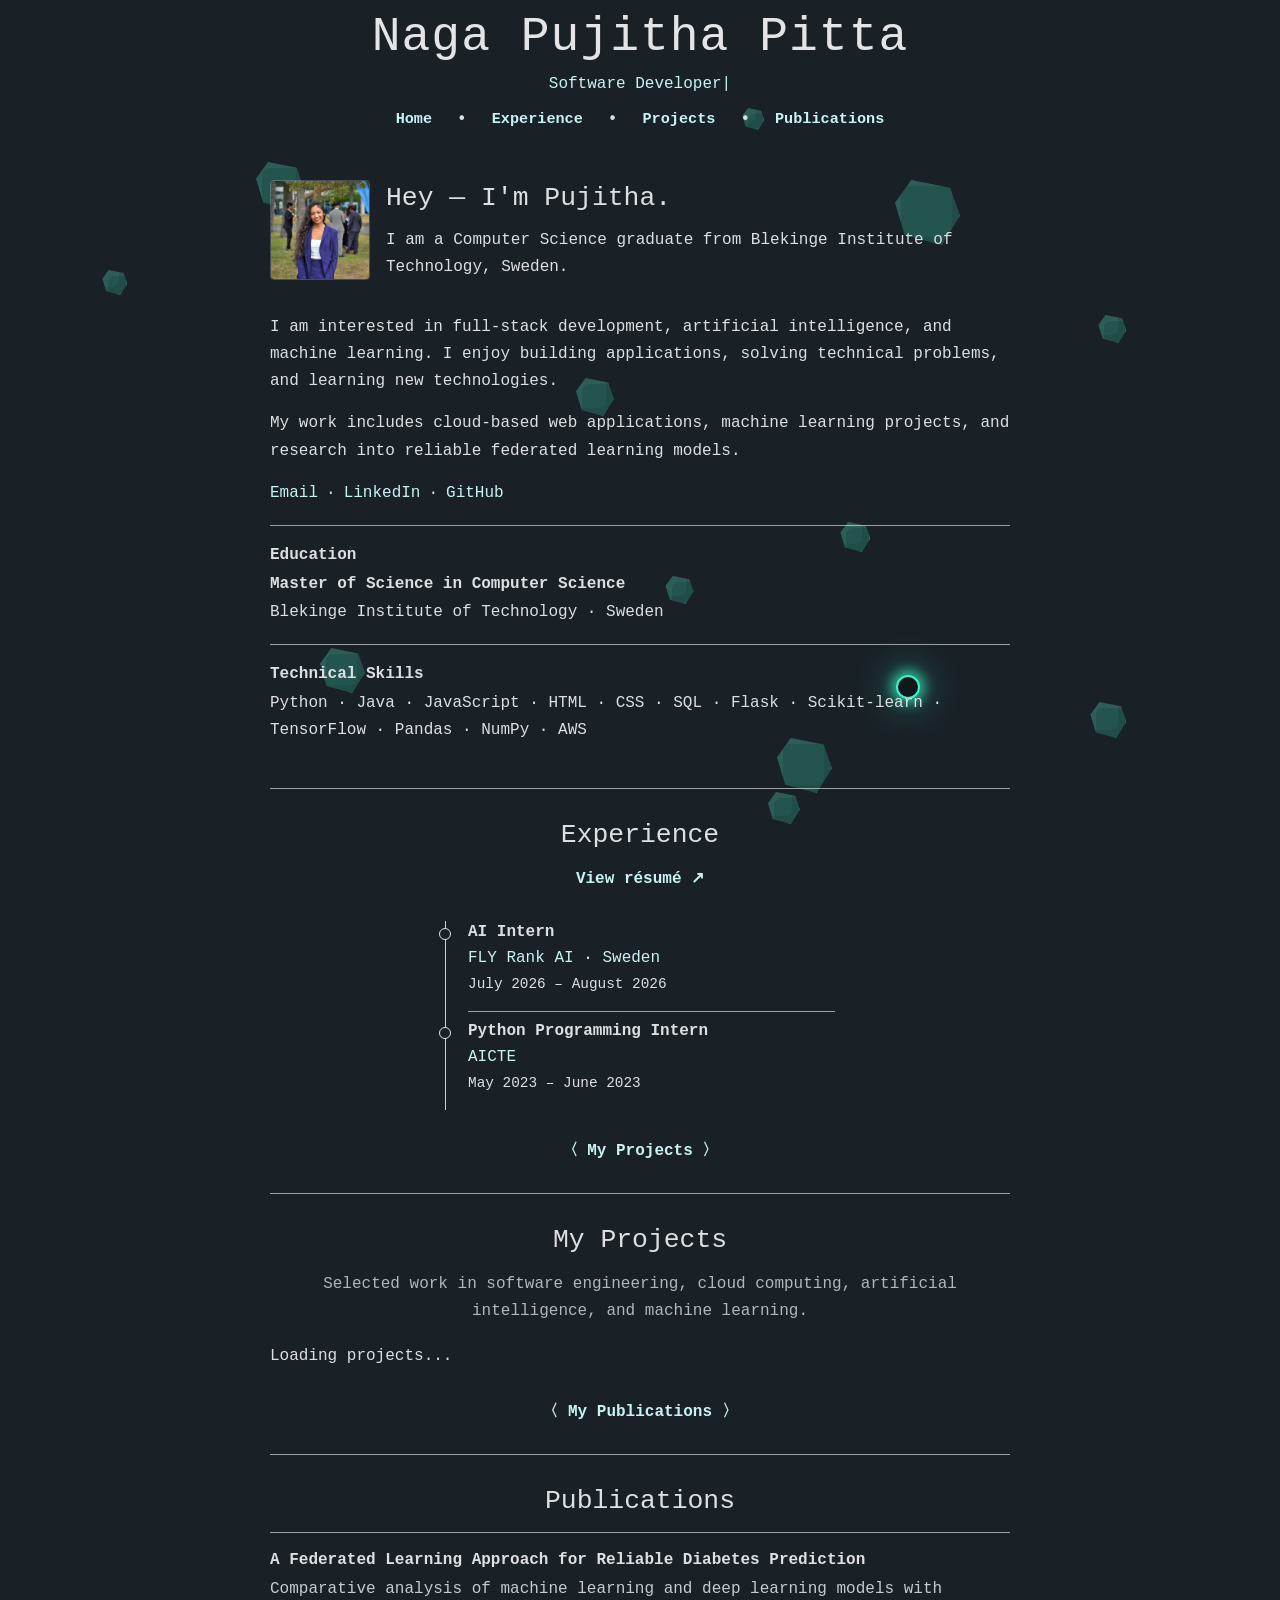
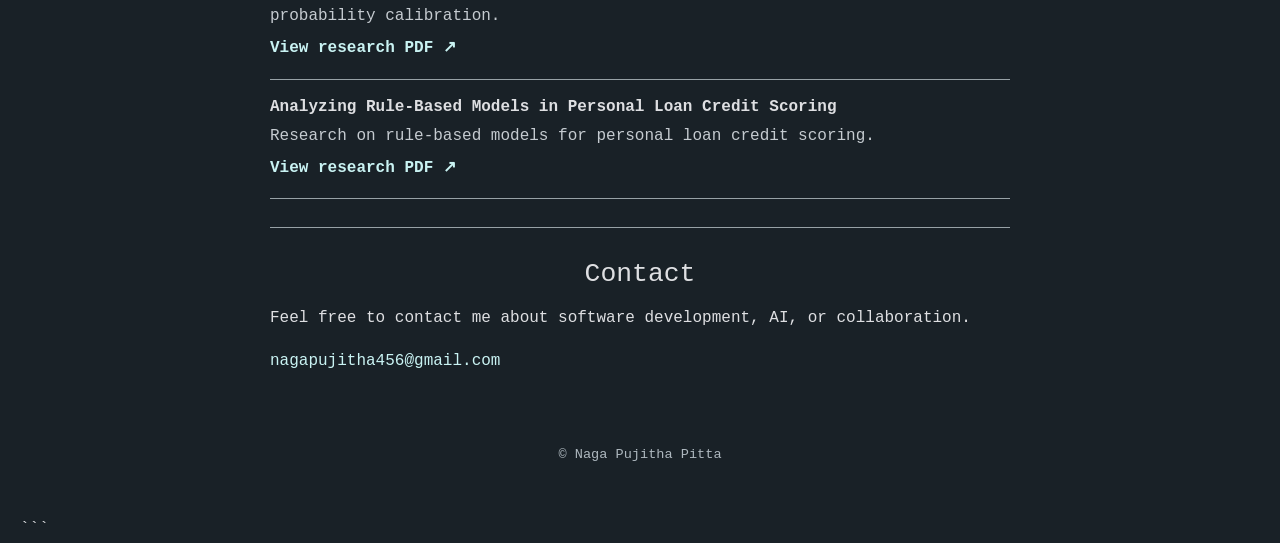
<file: index.html>
<!DOCTYPE html>
<html lang="en">
<head>
    <meta charset="UTF-8">
    <meta name="viewport" content="width=device-width, initial-scale=1.0">
    <title>My Portfolio</title>
    <meta http-equiv="refresh" content="0; url=lesson-01/">
</head>
<body>
    <p>Opening my portfolio...</p>
    <p>
        If you are not redirected,
        <a href="lesson-01/">click here to view my portfolio</a>.
    </p>
</body>
</html>
</file>
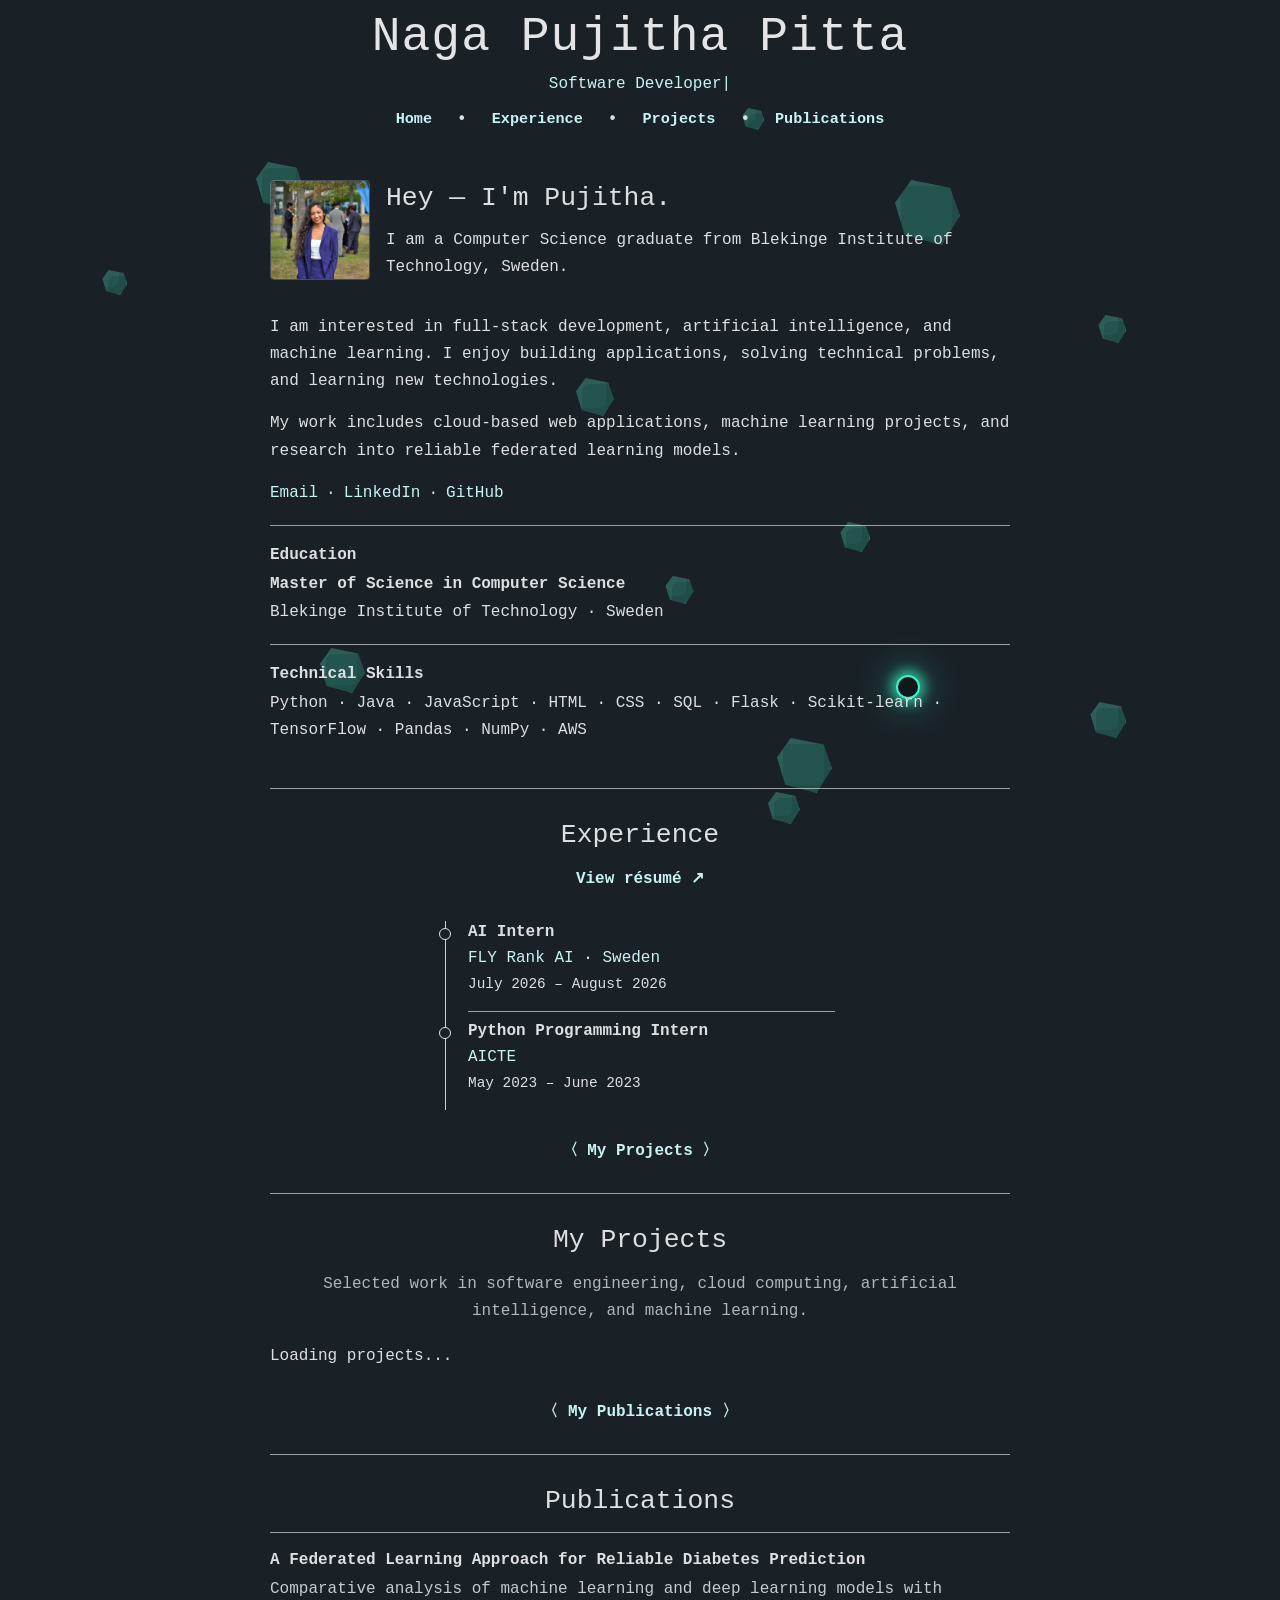
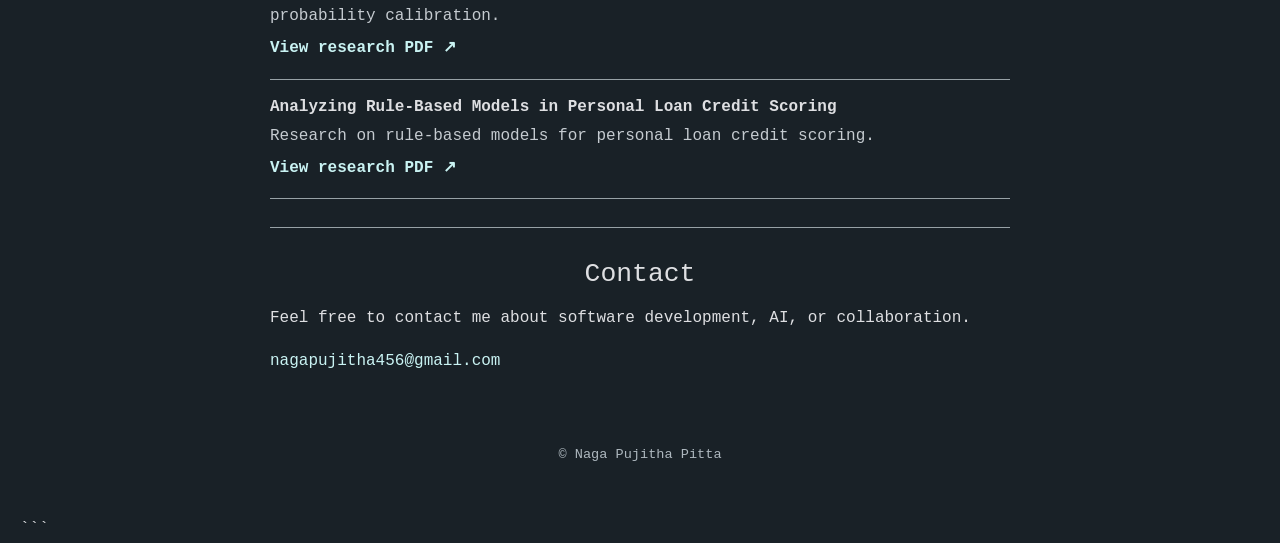
<file: lesson-01/index.html>
<!DOCTYPE html>
<html lang="en">
<head>
    <meta charset="UTF-8">
    <meta name="viewport" content="width=device-width, initial-scale=1.0">
    <meta name="description" content="Naga Pujitha Pitta's software development and AI portfolio">
    <title>Pujitha Portfolio</title>
    <link rel="stylesheet" href="Style.css">
</head>
<body>

    <!-- Animated background -->
    <div class="background-shapes" aria-hidden="true">
        <span></span><span></span><span></span><span></span>
        <span></span><span></span><span></span><span></span>
        <span></span><span></span><span></span><span></span>
    </div>

    <!-- Glowing cursor -->
    <div class="glow-cursor" aria-hidden="true"></div>

    <!-- Header -->
    <header class="hero" id="home">
        <h1>Naga Pujitha Pitta</h1>
        <p class="hero-subtitle">
            <span id="roleText">Software Developer</span><span class="typing-cursor">|</span>
        </p>
    </header>

    <!-- Navigation -->
    <nav>
        <a href="#home">Home</a>
        <span class="nav-dot">•</span>
        <a href="#experience">Experience</a>
        <span class="nav-dot">•</span>
        <a href="#projects">Projects</a>
        <span class="nav-dot">•</span>
        <a href="#publications">Publications</a>
    </nav>

    <main>

        <!-- About -->
        <section class="about section" id="about">
            <div class="about-heading">
                <img
                    class="profile-photo"
                    src="images/profile.jpeg"
                    alt="Naga Pujitha Pitta"
                >
                <div>
                    <h2>Hey — I'm Pujitha.</h2>
                    <p>
                        I am a Computer Science graduate from
                        Blekinge Institute of Technology, Sweden.
                    </p>
                </div>
            </div>

            <p>
                I am interested in full-stack development, artificial
                intelligence, and machine learning. I enjoy building
                applications, solving technical problems, and learning
                new technologies.
            </p>

            <p>
                My work includes cloud-based web applications,
                machine learning projects, and research into reliable
                federated learning models.
            </p>

            <p class="social-links">
                <a href="mailto:nagapujitha456@gmail.com">Email</a>
                <span>·</span>
                <a href="https://linkedin.com/in/naga-pujitha-pitta-bb8784255"
                   target="_blank" rel="noopener noreferrer">LinkedIn</a>
                <span>·</span>
                <a href="https://github.com/Pujitha-pitta"
                   target="_blank" rel="noopener noreferrer">GitHub</a>
            </p>

            <hr>

            <h3>Education</h3>
            <p>
                <strong>Master of Science in Computer Science</strong><br>
                Blekinge Institute of Technology · Sweden
            </p>

            <hr>

            <h3>Technical Skills</h3>
            <p>
                Python · Java · JavaScript · HTML · CSS · SQL · Flask ·
                Scikit-learn · TensorFlow · Pandas · NumPy · AWS
            </p>
        </section>

        <!-- Experience -->
        <section class="section" id="experience">
            <h2>Experience</h2>

            <p class="resume-link">
                <a href="resume.pdf" target="_blank" rel="noopener noreferrer">
                    View résumé ↗
                </a>
            </p>

            <div class="timeline">
                <article class="timeline-item">
                    <h3>AI Intern</h3>
                    <p class="timeline-meta">FLY Rank AI · Sweden</p>
                    <p class="timeline-date">July 2026 – August 2026</p>
                </article>

                <article class="timeline-item">
                    <h3>Python Programming Intern</h3>
                    <p class="timeline-meta">AICTE</p>
                    <p class="timeline-date">May 2023 – June 2023</p>
                </article>
            </div>

            <p class="section-bottom-link">
                <a href="#projects">〈 My Projects 〉</a>
            </p>
        </section>

        <!-- Projects -->
        <section class="section" id="projects">
            <h2>My Projects</h2>
            <p class="section-intro">
                Selected work in software engineering, cloud computing,
                artificial intelligence, and machine learning.
            </p>

            <!-- JavaScript adds all project entries here -->
            <div id="projectList" class="project-list">
                <p>Loading projects...</p>
            </div>

            <p class="section-bottom-link">
                <a href="#publications">〈 My Publications 〉</a>
            </p>
        </section>

        <!-- Publications -->
        <section class="section" id="publications">
            <h2>Publications</h2>

            <article class="publication-item">
                <h3>
                    A Federated Learning Approach for Reliable Diabetes Prediction
                </h3>
                <p>
                    Comparative analysis of machine learning and deep learning
                    models with probability calibration.
                </p>
                <a href="Diabetes%20Prediction.pdf"
                   target="_blank" rel="noopener noreferrer">
                    View research PDF ↗
                </a>
            </article>

            <article class="publication-item">
                <h3>
                    Analyzing Rule-Based Models in Personal Loan Credit Scoring
                </h3>
                <p>
                    Research on rule-based models for personal loan credit scoring.
                </p>
                <a href="pdfs/Analyzing%20Rule-Based%20Models%20in%20Personal%20Loan%20Credit%20Scoring.pdf"
                   target="_blank" rel="noopener noreferrer">
                    View research PDF ↗
                </a>
            </article>
        </section>

        <!-- Contact -->
        <section class="section" id="contact">
            <h2>Contact</h2>
            <p>Feel free to contact me about software development, AI, or collaboration.</p>
            <p>
                <a href="mailto:nagapujitha456@gmail.com">
                    nagapujitha456@gmail.com
                </a>
            </p>
        </section>

    </main>

    <footer>
        <p>© <span id="currentYear"></span> Naga Pujitha Pitta</p>
    </footer>

    <script src="script.js"></script>
</body>
</html>
```
</file>
<file: lesson-01/Style.css>
/* Basic setup */
* {
    box-sizing: border-box;
    margin: 0;
    padding: 0;
}

html {
    scroll-behavior: smooth;
    scroll-padding-top: 20px;
}

body {
    min-height: 100vh;
    overflow-x: hidden;
    padding: 0 20px;
    background: #192127;
    color: #dedfe2;
    font-family: "Courier New", monospace;
    line-height: 1.7;
}

a {
    color: #c9f3f3;
    text-decoration: none;
}

a:hover {
    color: #ffb9d0;
    text-decoration: underline;
}

h1, h2, h3 {
    line-height: 1.4;
}

h2 {
    font-size: 1.65rem;
    font-weight: 500;
    text-align: center;
    margin-bottom: 12px;
}

h3 {
    font-size: 1rem;
    font-weight: 600;
    margin-bottom: 5px;
}

p {
    margin-bottom: 15px;
}

/* Floating background shapes */
.background-shapes {
    position: fixed;
    inset: 0;
    overflow: hidden;
    pointer-events: none;
    z-index: 0;
}

.background-shapes span {
    position: absolute;
    width: 35px;
    height: 35px;
    background: #286e61;
    opacity: 0.68;
    border: 1px solid rgba(130, 220, 195, 0.2);
    border-radius: 8px;
    box-shadow: inset -7px -7px 0 rgba(0, 0, 0, 0.1),
                inset 5px 5px 0 rgba(255, 255, 255, 0.08);
    clip-path: polygon(25% 0, 85% 12%, 100% 55%, 72% 100%, 15% 85%, 0 35%);
    animation: floatShape 14s ease-in-out infinite;
}

.background-shapes span:nth-child(1) {
    top: 18%;
    left: 20%;
    width: 48px;
    height: 48px;
}

.background-shapes span:nth-child(2) {
    top: 20%;
    right: 25%;
    width: 65px;
    height: 65px;
    animation-delay: -4s;
}

.background-shapes span:nth-child(3) {
    top: 42%;
    left: 45%;
    width: 38px;
    height: 38px;
    animation-delay: -8s;
}

.background-shapes span:nth-child(4) {
    top: 58%;
    right: 32%;
    width: 30px;
    height: 30px;
    animation-delay: -2s;
}

.background-shapes span:nth-child(5) {
    top: 72%;
    left: 25%;
    width: 45px;
    height: 45px;
    animation-delay: -6s;
}

.background-shapes span:nth-child(6) {
    top: 82%;
    right: 35%;
    width: 55px;
    height: 55px;
    animation-delay: -10s;
}

.background-shapes span:nth-child(7) {
    top: 35%;
    right: 12%;
    width: 28px;
    height: 28px;
}

.background-shapes span:nth-child(8) {
    top: 88%;
    left: 60%;
    width: 32px;
    height: 32px;
}

.background-shapes span:nth-child(9) {
    top: 30%;
    left: 8%;
    width: 25px;
    height: 25px;
}

.background-shapes span:nth-child(10) {
    top: 64%;
    left: 52%;
    width: 28px;
    height: 28px;
}

.background-shapes span:nth-child(11) {
    top: 12%;
    left: 58%;
    width: 22px;
    height: 22px;
}

.background-shapes span:nth-child(12) {
    top: 78%;
    right: 12%;
    width: 36px;
    height: 36px;
}

@keyframes floatShape {
    0%, 100% {
        transform: translateY(0) rotate(0deg);
    }

    50% {
        transform: translateY(-30px) rotate(20deg);
    }
}

/* Glowing cursor */
.glow-cursor {
    position: fixed;
    z-index: 0;
    width: 24px;
    height: 24px;
    top: 75%;
    left: 70%;
    border-radius: 50%;
    background: #10181c;
    border: 2px solid #39f5c5;
    box-shadow: 0 0 12px 5px rgba(57, 245, 197, 0.65),
                0 0 35px 10px rgba(57, 245, 197, 0.25);
    pointer-events: none;
    animation: glowPulse 2s infinite ease-in-out;
}

@keyframes glowPulse {
    50% {
        box-shadow: 0 0 18px 7px rgba(57, 245, 197, 0.8),
                    0 0 45px 15px rgba(57, 245, 197, 0.3);
    }
}

/* Keep content above the background */
.hero, nav, main, footer {
    position: relative;
    z-index: 1;
}

/* Header */
.hero {
    text-align: center;
    padding: 4px 0 0;
}

.hero h1 {
    color: #e4e4e7;
    font-size: clamp(2.2rem, 5vw, 3rem);
    font-weight: 500;
    letter-spacing: 1px;
}

.hero-subtitle {
    margin-bottom: 0;
    font-size: 1rem;
    color: #dedfe2;
}

#roleText {
    color: #c9f3f3;
}

.typing-cursor {
    color: #c9f3f3;
    animation: blink 0.8s infinite;
}

@keyframes blink {
    50% {
        opacity: 0;
    }
}

/* Navigation */
nav {
    display: flex;
    align-items: center;
    justify-content: center;
    flex-wrap: wrap;
    gap: 12px 25px;
    padding: 8px 0 24px;
    font-weight: bold;
}

nav a {
    font-size: 0.95rem;
}

.nav-dot {
    color: #dedfe2;
}

/* Main content width */
main {
    max-width: 740px;
    margin: 0 auto;
}

.section {
    padding: 28px 0;
    scroll-margin-top: 20px;
}

.section + .section {
    border-top: 1px solid rgba(220, 230, 235, 0.65);
}

.section-intro {
    text-align: center;
    color: #aeb8bf;
    margin-bottom: 18px;
}

/* About section */
.about {
    padding-top: 22px;
}

.about-heading {
    display: flex;
    align-items: flex-start;
    gap: 16px;
    margin-bottom: 18px;
}

.about-heading > div {
    flex: 1;
    min-width: 0;
}

.about-heading h2 {
    text-align: left;
    margin-bottom: 10px;
}

.profile-photo {
    display: block;
    width: 100px;
    height: 100px;
    flex: 0 0 100px;
    object-fit: cover;
    object-position: center;
    border-radius: 4px;
    border: 1px solid rgba(255, 255, 255, 0.2);
}

.social-links {
    display: flex;
    flex-wrap: wrap;
    gap: 8px;
    align-items: center;
}

hr {
    border: 0;
    border-top: 1px solid rgba(220, 230, 235, 0.65);
    margin: 18px 0;
}

/* Experience timeline */
.resume-link {
    text-align: center;
    font-weight: bold;
    margin-bottom: 28px;
}

.timeline {
    max-width: 390px;
    margin: 0 auto;
    padding-left: 22px;
    border-left: 1px solid #c7d0d4;
}

.timeline-item {
    position: relative;
    padding: 0 0 14px;
    margin-bottom: 8px;
    border-bottom: 1px solid rgba(220, 230, 235, 0.65);
}

.timeline-item:last-child {
    border-bottom: none;
}

.timeline-item::before {
    content: "";
    position: absolute;
    top: 7px;
    left: -29px;
    width: 10px;
    height: 10px;
    background: #192127;
    border: 1px solid #dce6eb;
    border-radius: 50%;
}

.timeline-item h3 {
    margin-bottom: 2px;
}

.timeline-meta {
    margin-bottom: 0;
    color: #c9f3f3;
}

.timeline-date {
    margin-bottom: 0;
    font-size: 0.9rem;
}

.section-bottom-link {
    text-align: center;
    font-weight: bold;
    margin: 28px 0 0;
}

/* Projects: compact reference-style list */
.project-list {
    display: block;
}

.project-card {
    display: block;
    padding: 16px 0;
    background: transparent;
    border: none;
    border-bottom: 1px solid rgba(220, 230, 235, 0.65);
    border-radius: 0;
}

.project-card:first-child {
    border-top: 1px solid rgba(220, 230, 235, 0.65);
}

.project-card:hover {
    transform: none;
    background: rgba(255, 255, 255, 0.025);
}

.project-number {
    display: none;
}

.project-card h3 {
    color: #e4e4e7;
    font-size: 1.05rem;
}

.project-card p {
    color: #c5cbd0;
    margin: 4px 0 8px;
    font-size: 0.93rem;
}

.project-tags {
    display: flex;
    flex-wrap: wrap;
    gap: 8px;
    margin: 6px 0;
}

.project-tags span {
    color: #c9f3f3;
    font-size: 0.8rem;
}

.project-tags span:not(:last-child)::after {
    content: " ·";
    color: #dedfe2;
}

.project-link {
    font-size: 0.92rem;
    font-weight: bold;
}

/* Publications */
.publication-item {
    padding: 16px 0;
    border-bottom: 1px solid rgba(220, 230, 235, 0.65);
}

.publication-item:first-of-type {
    border-top: 1px solid rgba(220, 230, 235, 0.65);
}

.publication-item p {
    color: #c5cbd0;
    margin: 5px 0;
}

.publication-item a {
    font-weight: bold;
}

/* Footer */
footer {
    text-align: center;
    color: #aeb8bf;
    font-size: 0.85rem;
    padding: 25px 0 35px;
}

/* Responsive layout */
@media (max-width: 600px) {
    body {
        padding: 0 16px;
    }

    .hero {
        padding-top: 15px;
    }

    .hero h1 {
        font-size: 2rem;
    }

    nav {
        gap: 10px 13px;
        padding-bottom: 18px;
    }

    nav a {
        font-size: 0.82rem;
    }

    .section {
        padding: 24px 0;
    }

    .about-heading {
        gap: 12px;
    }

    .profile-photo {
        width: 75px;
        height: 75px;
        flex-basis: 75px;
    }

    .timeline {
        max-width: 100%;
        margin-left: 12px;
    }

    .glow-cursor {
        width: 18px;
        height: 18px;
    }
}

@media (prefers-reduced-motion: reduce) {
    *,
    *::before,
    *::after {
        animation-duration: 0.01ms !important;
        animation-iteration-count: 1 !important;
        scroll-behavior: auto !important;
    }
}
```
</file>
